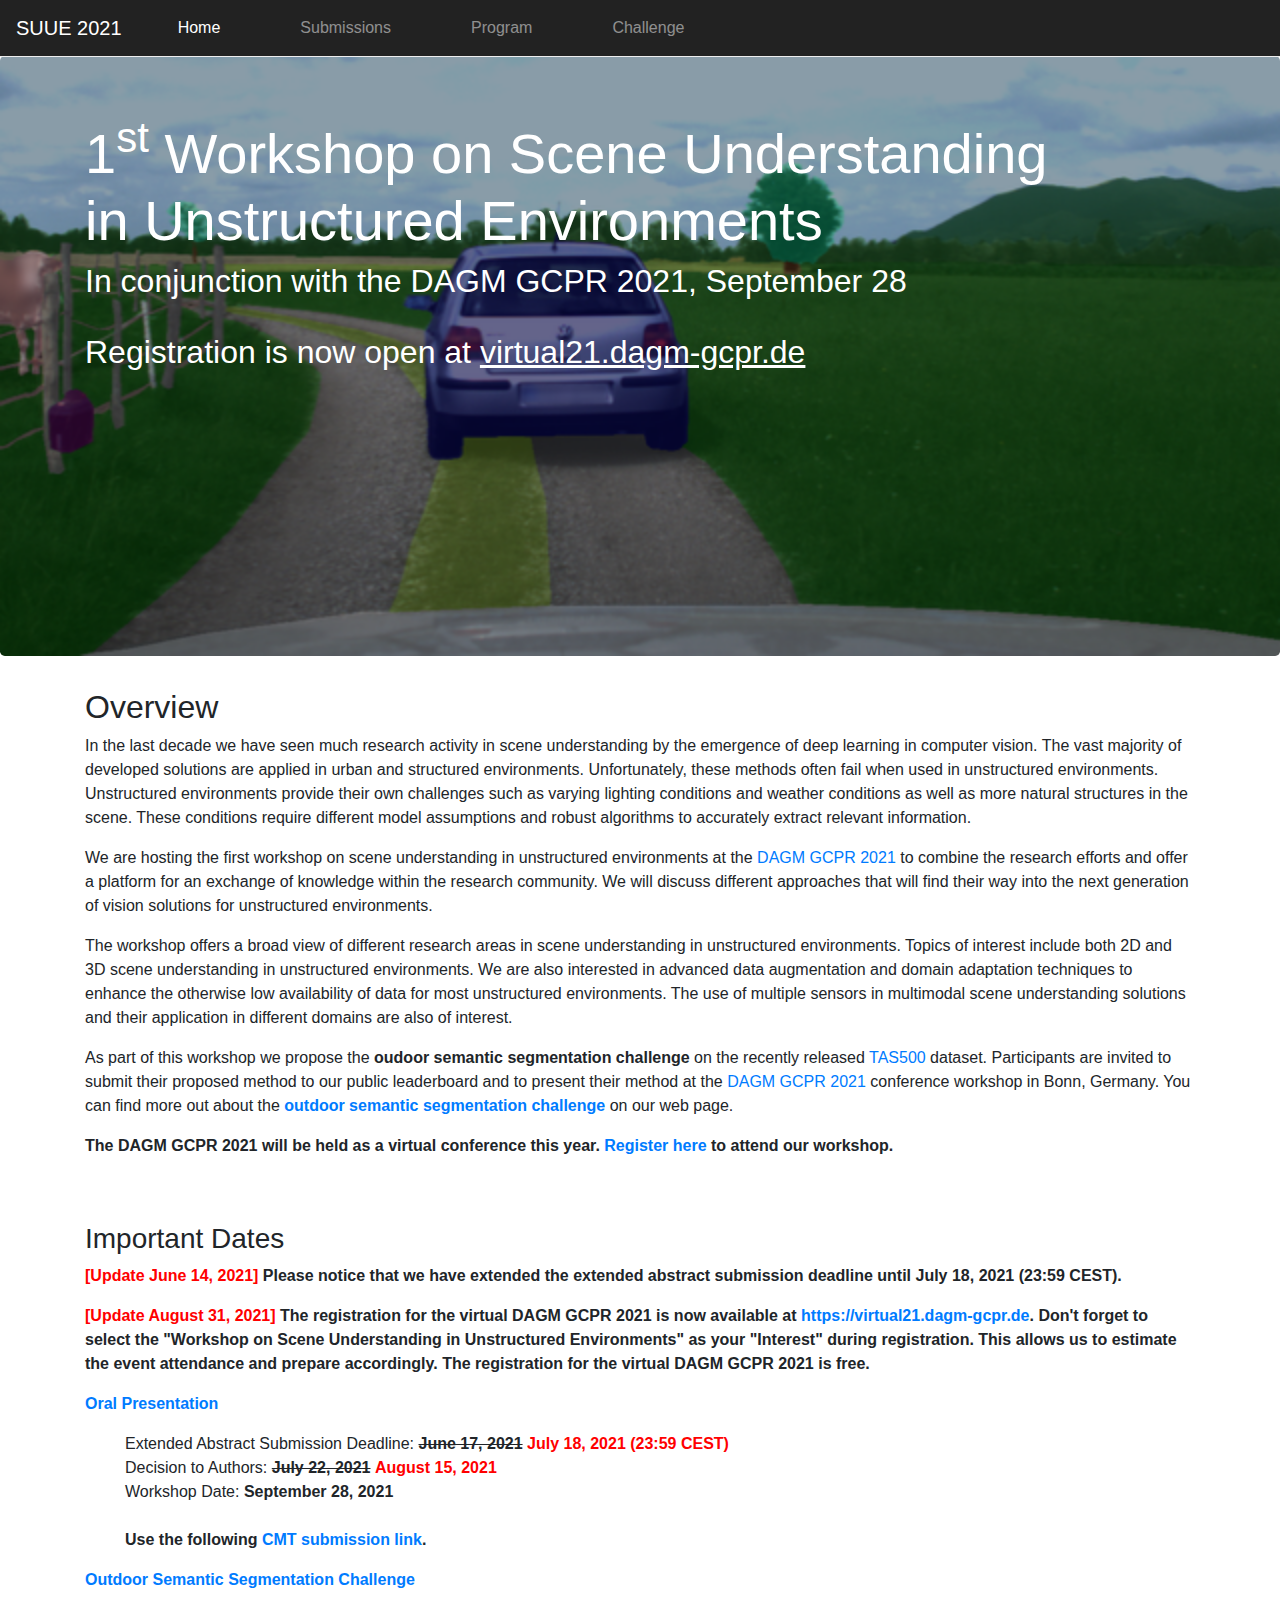
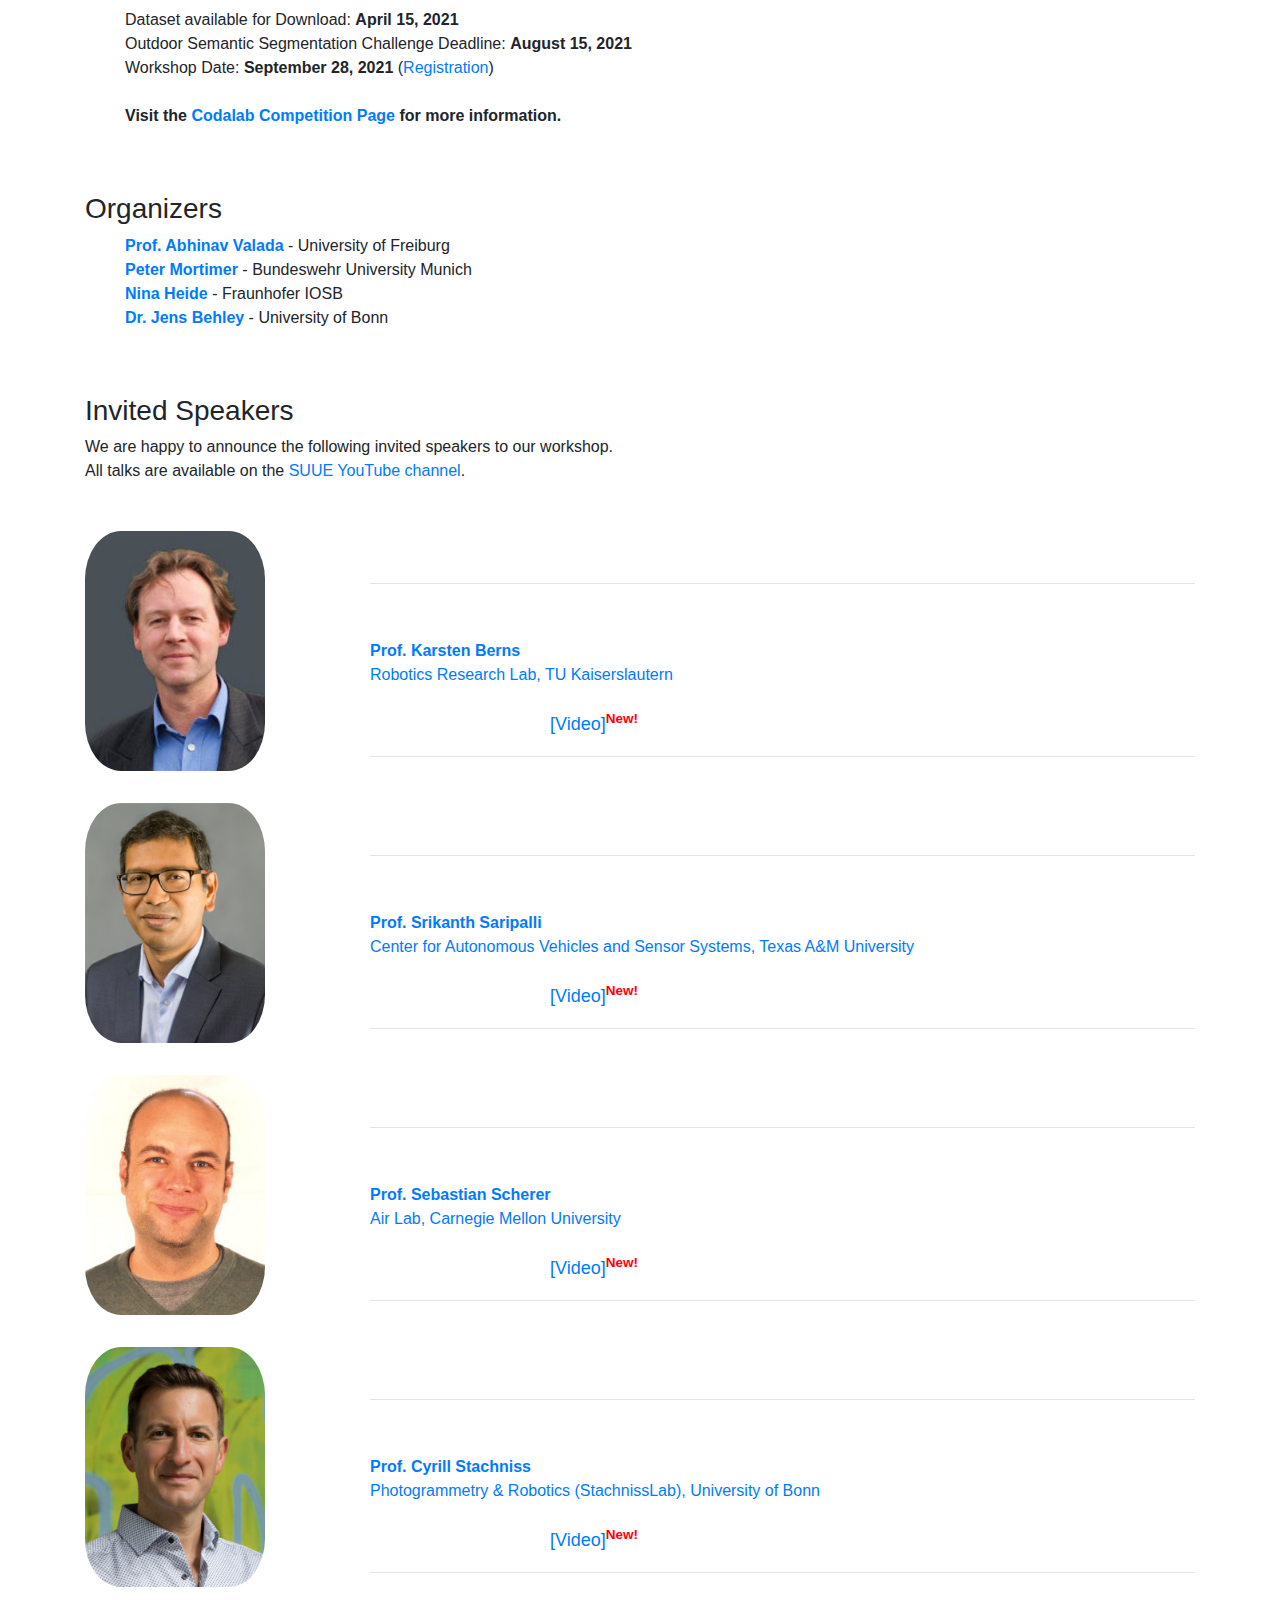
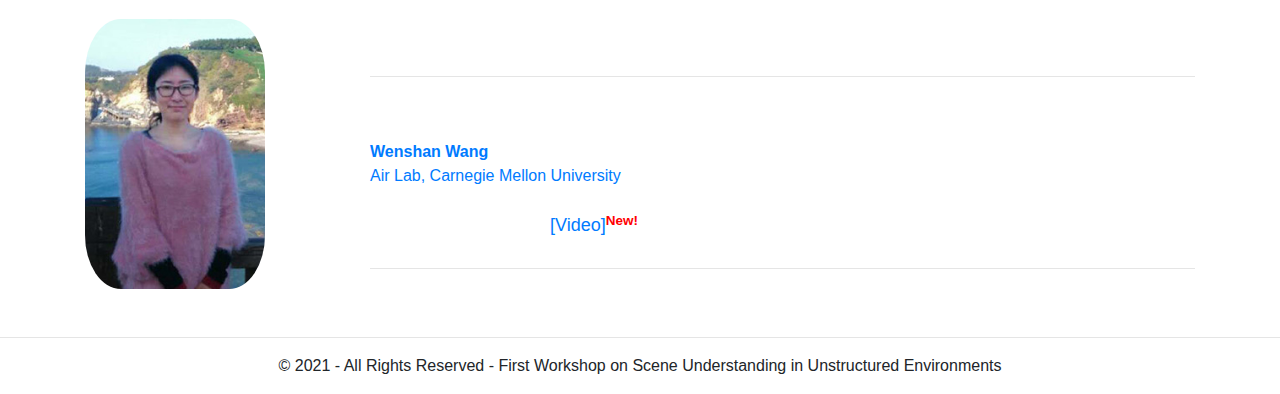
<file: index.html>
<!doctype html>
<html lang="en">
  <head>
    <meta charset="utf-8">
    <meta name="viewport" content="width=device-width, initial-scale=1, shrink-to-fit=no">
    <meta name="description" content="">
    <meta name="author" content="">
    <meta property="og:title" content="GCPR 2021 Workshop on Scene Understanding in Unstructured Environments">
    <meta property="og:description" content="We invite submissions of 3 page extended abstracts on research ideas and publications you would like to present as part of the workshop.">
    <meta property="og:image" content="https://unstructured-scene-understanding.com/assets/img/suue-twitter.png">
    <meta property="og:url" content="https://unstructured-scene-understanding.com/index.html">
    <meta name="twitter:title" content="GCPR 2021 Workshop on Scene Understanding in Unstructured Environments">
    <meta name="twitter:description" content="We invite submissions of 3 page extended abstracts on research ideas and publications you would like to present as part of the workshop.">
    <meta name="twitter:image" content="https://unstructured-scene-understanding.com/assets/img/suue-twitter.png">
    <meta name="twitter:card" content="summary_large_image">
    <link rel="icon" href="assets/img/favicons/favicon.ico">
    <link rel="apple-touch-icon" sizes="180x180" href="assets/img/favicons/apple-touch-icon.png">
  <link rel="icon" type="image/png" sizes="32x32" href="assets/img/favicons/favicon-32x32.png">
  <link rel="icon" type="image/png" sizes="16x16" href="assets/img/favicons/favicon-16x16.png">
  <link rel="manifest" href="assets/img/favicons/site.webmanifest">

    <title>Scene Understanding in Unstructured Environments</title>

    <!-- Bootstrap core CSS -->
    <link href="css/bootstrap.min.css" rel="stylesheet">

    <!-- Custom styles for this template -->
    <link href="css/jumbotron.css" rel="stylesheet">
  </head>

  <body>

    <nav class="navbar navbar-expand-md navbar-dark fixed-top bg-dark">
      <a class="navbar-brand" href="index.html">SUUE 2021</a>
      <button class="navbar-toggler" type="button" data-toggle="collapse" data-target="#navbarsExampleDefault" aria-controls="navbarsExampleDefault" aria-expanded="false" aria-label="Toggle navigation">
        <span class="navbar-toggler-icon"></span>
      </button>

      <div class="collapse navbar-collapse" id="navbarsExampleDefault">
        <ul class="navbar-nav mr-auto">
          <li class="nav-item active">
            <a class="nav-link" href="#">Home <span class="sr-only">(current)</span></a>
          </li>
          <li class="nav-item">
            <a class="nav-link" href="submission.html">Submissions</a>
          </li>
          <li class="nav-item">
            <a class="nav-link" href="program.html">Program</a>
          </li>
          <li class="nav-item">
            <a class="nav-link" href="challenge.html">Challenge</a>
          </li>
        </ul>
      </div>
    </nav>

    <main role="main">

      <!-- Main jumbotron for a primary marketing message or call to action -->
      <div class="jumbotron index">
        <div class="container">
          <h1 class="display-3"><b>1<sup>st</sup> Workshop on Scene Understanding<br/>in Unstructured Environments</b></h1>
          <h2>In conjunction with the DAGM GCPR 2021, September 28</h2><br/>
          <h2>Registration is now open at <a style="color: white; text-decoration: underline;" target=”_blank” href="https://virtual21.dagm-gcpr.de/">virtual21.dagm-gcpr.de</a></h2>
        </div>
      </div>

      <div class="container">
        <!-- Example row of columns -->
        <div class="row">
          <div class="col-md-12">
            <h2>Overview</h2>
            <p>In the last decade we have seen much research activity in scene understanding by the emergence of deep learning in computer vision. The vast majority of developed solutions are applied in urban and structured environments. Unfortunately, these methods often fail when used in unstructured environments. Unstructured environments provide their own challenges such as varying lighting conditions and weather conditions as well as more natural structures in the scene. These conditions require different model assumptions and robust algorithms to accurately extract relevant information.</p>
            <p>We are hosting the first workshop on scene understanding in unstructured environments at the <a href="https://dagm-gcpr.de/">DAGM GCPR 2021</a> to combine the research efforts and offer a platform for an exchange of knowledge within the research community. We will discuss different approaches that will find their way into the next generation of vision solutions for unstructured environments.</p>
            <p>The workshop offers a broad view of different research areas in scene understanding in unstructured environments. Topics of interest include both 2D and 3D scene understanding in unstructured environments. We are also interested in advanced data augmentation and domain adaptation techniques to enhance the otherwise low availability of data for most unstructured environments. The use of multiple sensors in multimodal scene understanding solutions and  their application in different domains are also of interest. </p>
            <p>As part of this workshop we propose the <b>oudoor semantic segmentation challenge</b> on the recently released <a href="https://www.mucar3.de/icpr2020-tas500/">TAS500</a> dataset. Participants are invited to submit their proposed method to our public leaderboard and to present their method at the <a href="https://dagm-gcpr.de/">DAGM GCPR 2021</a> conference workshop in Bonn, Germany. You can find more out about the <a href="challenge.html"><b>outdoor semantic segmentation challenge</b></a> on our web page.</p>
            <p><b>The DAGM GCPR 2021 will be held as a virtual conference this year. <a target=”_blank” href="https://virtual21.dagm-gcpr.de/">Register here</a> to attend our workshop.</b></p><br/><br/>
            <h3>Important Dates</h3>
            <p><b style="color: red;">[Update June 14, 2021]</b><b> Please notice that we have extended the extended abstract submission deadline until July 18, 2021 (23:59 CEST).</b></p>
            <p><b style="color: red;">[Update August 31, 2021]</b><b> The registration for the virtual DAGM GCPR 2021 is now available at <a target=”_blank” href="https://virtual21.dagm-gcpr.de/">https://virtual21.dagm-gcpr.de</a>. Don't forget to select the "Workshop on Scene Understanding in Unstructured Environments" as your "Interest" during registration. This allows us to estimate the event attendance and prepare accordingly. The registration for the virtual DAGM GCPR 2021 is free.</b></p>
            <p><a href="submission.html"><b>Oral Presentation</b></a></p>
            <ul>
              <il>Extended Abstract Submission Deadline: <b style="text-decoration: line-through;">June 17, 2021</b> <b style="color: red;">July 18, 2021 (23:59 CEST)</b><br/></il>
              <il>Decision to Authors: <b style="text-decoration: line-through;">July 22, 2021</b> <b style="color: red;">August 15, 2021</b><br/></il>
              <il>Workshop Date: <b>September 28, 2021</b><br/><br/></il>
              <il><b>Use the following <a href="https://cmt3.research.microsoft.com/SUUE2021/Submission/Index">CMT submission link</a>.</b></il>
            </ul>
            <p><a href="challenge.html"><b>Outdoor Semantic Segmentation Challenge</b></a></p>
            <ul>
              <il>Dataset available for Download: <b>April 15, 2021</b><br/></il>
              <il>Outdoor Semantic Segmentation Challenge Deadline: <b>August 15, 2021</b><br/></il>
              <il>Workshop Date: <b>September 28, 2021</b> (<a target=”_blank” href="https://virtual21.dagm-gcpr.de/">Registration</a>)<br/><br/></il>
              <il><b>Visit the <a href="https://competitions.codalab.org/competitions/31086">Codalab Competition Page</a> for more information.</b></il>
            </ul><br/><br/>
            <h3>Organizers</h3>
            <ul>
              <il><a href="https://rl.uni-freiburg.de/people/valada"><b>Prof. Abhinav Valada</b></a> - University of Freiburg<br/></il>
              <il><a href="https://www.unibw.de/tas-en/institute/team/peter-jan-mortimer"><b>Peter Mortimer</b></a> - Bundeswehr University Munich<br/></il>
              <il><a href="https://www.iiit.kit.edu/english/3827.php"><b>Nina Heide</b></a> - Fraunhofer IOSB<br/></il>
              <il><a href="https://www.ipb.uni-bonn.de/people/jens-behley/"><b>Dr. Jens Behley</b></a> - University of Bonn<br/></il>
            </ul><br/><br/>
          </div>
        </div>
        <div class="row">
          <div class="col-md-12">
            <h3 id="speakers">Invited Speakers</h3>
            We are happy to announce the following invited speakers to our workshop.<br/>
            All talks are available on the <a href="https://www.youtube.com/channel/UCpNc2EUodoQx4octADbvHIw">SUUE YouTube channel</a>.
            <br/><br/><br/>
          </div>
        </div>
        <div class="row speaker">
          <div class="col-md-3">
            <a href="https://agrosy.informatik.uni-kl.de/en/staff/head-of-the-laboratory/">  
              <img class="speaker-image" src="assets/img/speakers/Berns.jpg">
            </a>
            </div>
          <div class="col-md-9">
            <hr class="speaker-line-top">
            <p class="speaker-text">
              <a href="https://agrosy.informatik.uni-kl.de/en/staff/head-of-the-laboratory/">
              <b>Prof. Karsten Berns</b><br/> 
              Robotics Research Lab, TU Kaiserslautern</a><br/><br/>
              <span class="speaker-video"><a href="https://youtu.be/rPi_mDaYEas">[Video]</a><sup style="color: red; font-weight: bold;">New!</sup></span>
            </p>
            </a>
            <hr class="speaker-line-bottom">
          </div>
        </div>
        <div class="row speaker">
          <div class="col-md-3">
            <a href="https://engineering.tamu.edu/mechanical/profiles/saripalli.html">
              <img class="speaker-image" src="assets/img/speakers/Saripalli.jpg">
            </a>
          </div>
          <div class="col-md-9">
            <hr class="speaker-line-top">
            <p class="speaker-text">
              <a href="https://engineering.tamu.edu/mechanical/profiles/saripalli.html">
              <b>Prof. Srikanth Saripalli</b><br/> 
              Center for Autonomous Vehicles and Sensor Systems, Texas A&amp;M University</a><br/><br/>
              <span class="speaker-video"><a href="https://www.youtube.com/watch?v=IGQj4FJq0jE">[Video]</a><sup style="color: red; font-weight: bold;">New!</sup></span>
            </p>
            <hr class="speaker-line-bottom">
          </div>
        </div>
        <div class="row speaker">
          <div class="col-md-3">
            <a href="https://www.ri.cmu.edu/ri-faculty/sebastian-scherer/">
              <img class="speaker-image" src="assets/img/speakers/Scherer.jpg">
            </a>
          </div>
          <div class="col-md-9">
            <hr class="speaker-line-top">
            <p class="speaker-text">
              <a href="https://www.ri.cmu.edu/ri-faculty/sebastian-scherer/">
              <b>Prof. Sebastian Scherer</b><br/> 
              Air Lab, Carnegie Mellon University</a><br/><br/>
              <span class="speaker-video"><a href="https://youtu.be/kKDRSkeGXzw">[Video]</a><sup style="color: red; font-weight: bold;">New!</sup></span>
            </p>
            <hr class="speaker-line-bottom">
          </div>
        </div>
        <div class="row speaker">
          <div class="col-md-3">
            <a href="https://www.ipb.uni-bonn.de/people/cyrill-stachniss/">
              <img class="speaker-image" src="assets/img/speakers/Stachniss.jpg">
            </a>
          </div>
          <div class="col-md-9">
            <hr class="speaker-line-top">
            <p class="speaker-text">
              <a href="https://www.ipb.uni-bonn.de/people/cyrill-stachniss/">
              <b>Prof. Cyrill Stachniss</b><br/> 
              Photogrammetry & Robotics (StachnissLab), University of Bonn</a><br/><br/>
              <span class="speaker-video"><a href="https://youtu.be/oueFYi06TLE">[Video]</a><sup style="color: red; font-weight: bold;">New!</sup></span>
            </p>
            <hr class="speaker-line-bottom">
          </div>
        </div>
        <div class="row speaker">
          <div class="col-md-3">
            <a href="https://www.ri.cmu.edu/ri-people/wenshan-wang/">
              <img class="speaker-image" src="assets/img/speakers/Wang.jpg">
            </a>
          </div>
          <div class="col-md-9">
            <hr class="speaker-line-top">
            <p class="speaker-text">
              <a href="https://www.ri.cmu.edu/ri-people/wenshan-wang/">
              <b>Wenshan Wang</b><br/> 
              Air Lab, Carnegie Mellon University</a><br/><br/>
              <span class="speaker-video"><a href="https://youtu.be/kKDRSkeGXzw">[Video]</a><sup style="color: red; font-weight: bold;">New!</sup></span>
            </p>
            <hr class="speaker-line-bottom">
          </div>
        </div>
        
        </div>
        <hr>

      </div> <!-- /container -->

    </main>

    <footer class="container d-flex justify-content-center">
      <p>&copy; 2021 - All Rights Reserved - First Workshop on Scene Understanding in Unstructured Environments</p>
    </footer>

    <!-- Bootstrap core JavaScript
    ================================================== -->
    <!-- Placed at the end of the document so the pages load faster -->
    <script src="https://code.jquery.com/jquery-3.2.1.slim.min.js" integrity="sha384-KJ3o2DKtIkvYIK3UENzmM7KCkRr/rE9/Qpg6aAZGJwFDMVNA/GpGFF93hXpG5KkN" crossorigin="anonymous"></script>
    <script>window.jQuery || document.write('<script src="assets/js/vendor/jquery-slim.min.js"><\/script>')</script>
    <script src="assets/js/vendor/popper.min.js"></script>
    <script src="js/bootstrap.min.js"></script>
  </body>
</html>
</file>
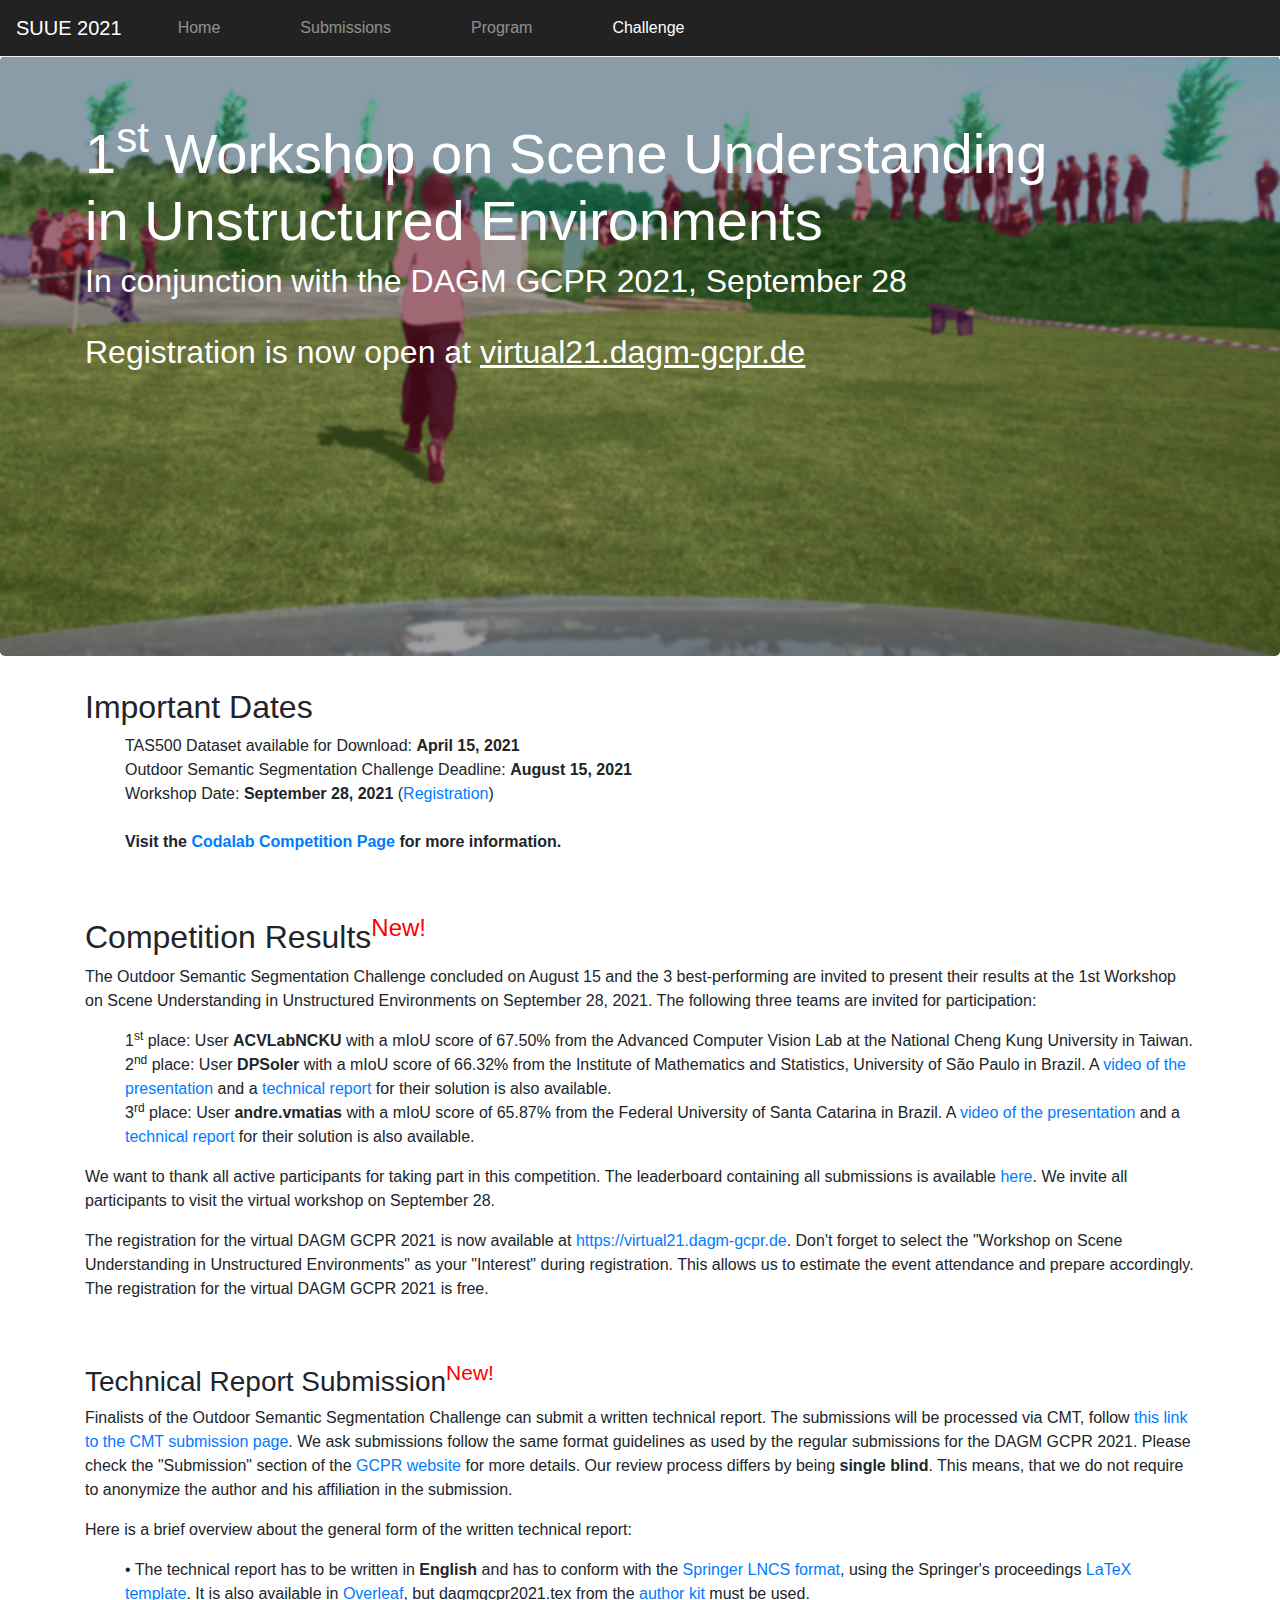
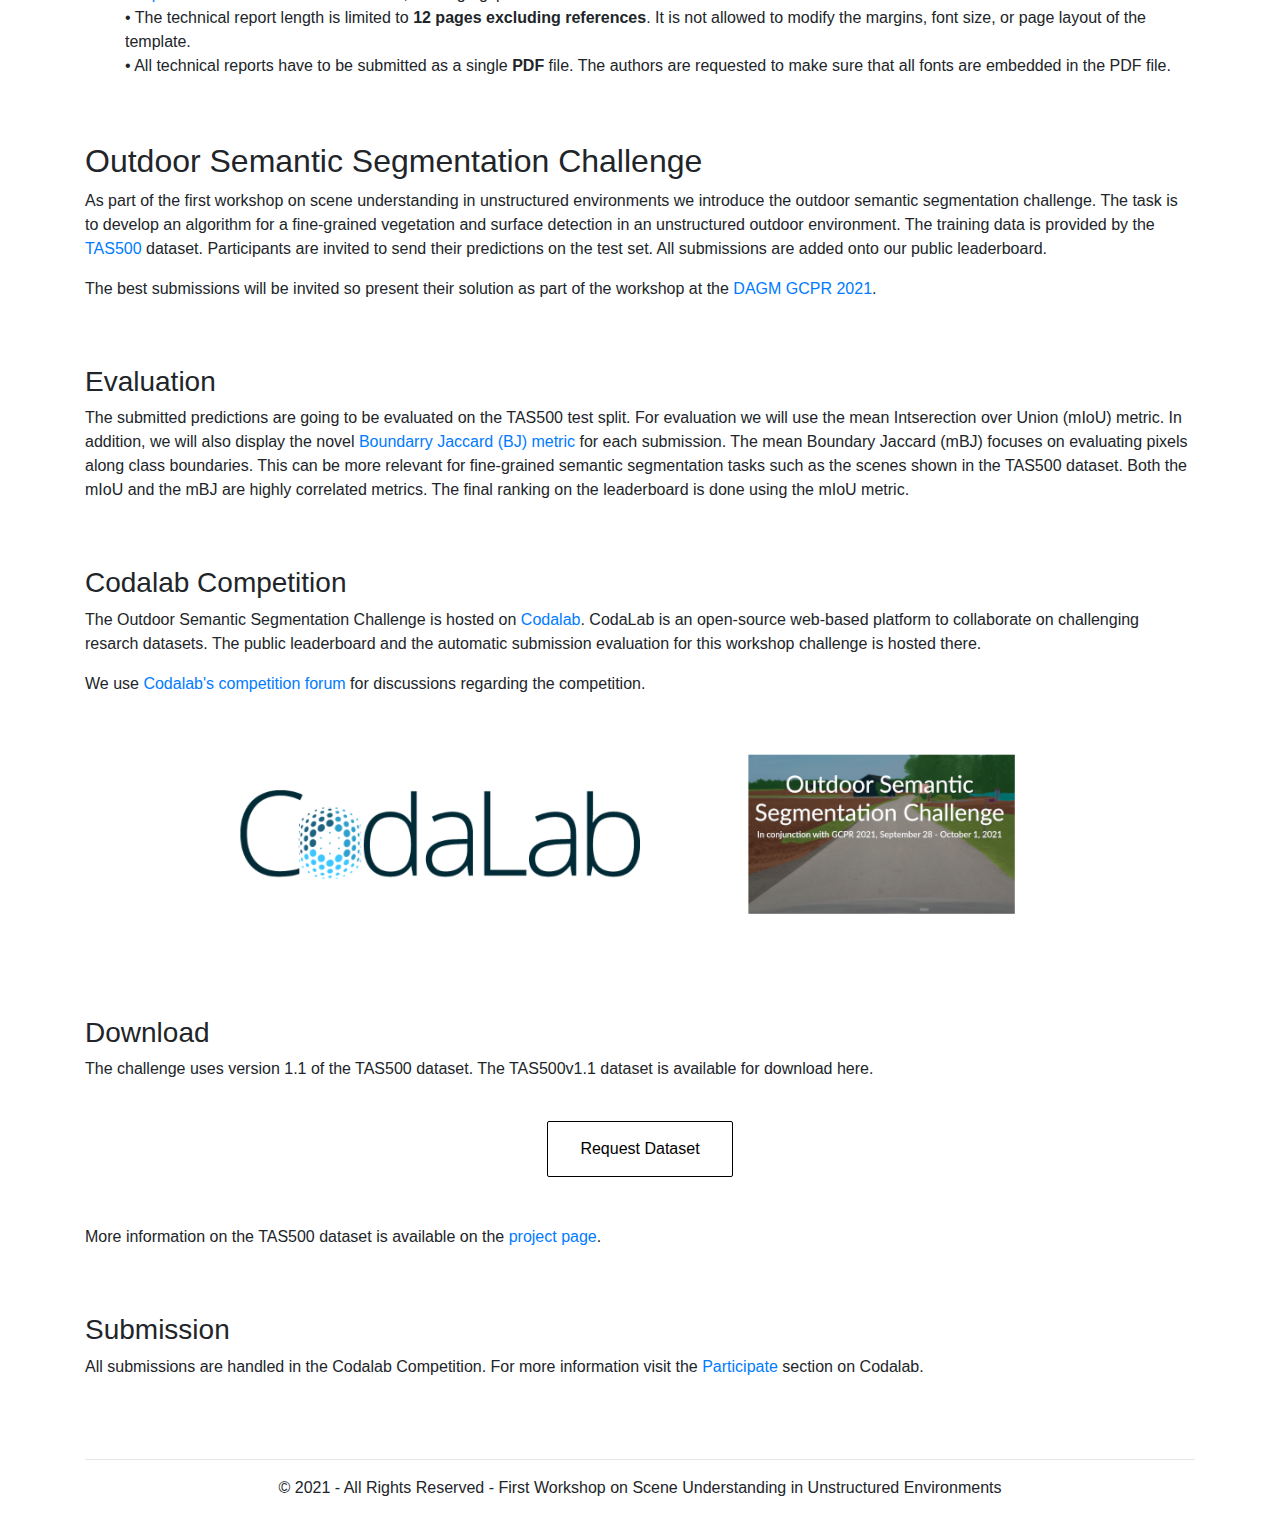
<file: challenge.html>
<!doctype html>
<html lang="en">
  <head>
    <meta charset="utf-8">
    <meta name="viewport" content="width=device-width, initial-scale=1, shrink-to-fit=no">
    <meta name="description" content="">
    <meta name="author" content="">
    <meta property="og:title" content="GCPR 2021 Workshop on Scene Understanding in Unstructured Environments">
    <meta property="og:description" content="We invite submissions of 3 page extended abstracts on research ideas and publications you would like to present as part of the workshop.">
    <meta property="og:image" content="https://unstructured-scene-understanding.com/assets/img/suue-twitter.png">
    <meta property="og:url" content="https://unstructured-scene-understanding.com/challenge.html">
    <meta name="twitter:title" content="GCPR 2021 Workshop on Scene Understanding in Unstructured Environments">
    <meta name="twitter:description" content="We invite submissions of 3 page extended abstracts on research ideas and publications you would like to present as part of the workshop.">
    <meta name="twitter:image" content="https://unstructured-scene-understanding.com/assets/img/suue-twitter.png">
    <meta name="twitter:card" content="summary_large_image">
    <link rel="icon" href="assets/img/favicons/favicon.ico">
    <link rel="apple-touch-icon" sizes="180x180" href="assets/img/favicons/apple-touch-icon.png">
  <link rel="icon" type="image/png" sizes="32x32" href="assets/img/favicons/favicon-32x32.png">
  <link rel="icon" type="image/png" sizes="16x16" href="assets/img/favicons/favicon-16x16.png">
  <link rel="manifest" href="assets/img/favicons/site.webmanifest">

    <title>Scene Understanding in Unstructured Environments</title>

    <!-- Bootstrap core CSS -->
    <link href="css/bootstrap.min.css" rel="stylesheet">

    <!-- Custom styles for this template -->
    <link href="css/jumbotron.css" rel="stylesheet">
  </head>

  <body>

    <nav class="navbar navbar-expand-md navbar-dark fixed-top bg-dark">
      <a class="navbar-brand" href="index.html">SUUE 2021</a>
      <button class="navbar-toggler" type="button" data-toggle="collapse" data-target="#navbarsExampleDefault" aria-controls="navbarsExampleDefault" aria-expanded="false" aria-label="Toggle navigation">
        <span class="navbar-toggler-icon"></span>
      </button>

      <div class="collapse navbar-collapse" id="navbarsExampleDefault">
        <ul class="navbar-nav mr-auto">
          <li class="nav-item">
            <a class="nav-link" href="index.html">Home</a>
          </li>
          <li class="nav-item">
            <a class="nav-link" href="submission.html">Submissions</a>
          </li>
          <li class="nav-item">
            <a class="nav-link" href="program.html">Program</a>
          </li>
          <li class="nav-item active">
            <a class="nav-link" href="#">Challenge <span class="sr-only">(current)</span></a>
          </li>
        </ul>
      </div>
    </nav>

    <main role="main">

      <!-- Main jumbotron for a primary marketing message or call to action -->
      <div class="jumbotron challenge">
        <div class="container">
          <h1 class="display-3"><b>1<sup>st</sup> Workshop on Scene Understanding<br/>in Unstructured Environments</b></h1>
          <h2>In conjunction with the DAGM GCPR 2021, September 28</h2><br/>
          <h2>Registration is now open at <a style="color: white; text-decoration: underline;" target=”_blank” href="https://virtual21.dagm-gcpr.de/">virtual21.dagm-gcpr.de</a></h2>
        </div>
      </div>

      <div class="container">
        <!-- Example row of columns -->
        <div class="row">
          <div class="col-md-12">
            <h2>Important Dates</h2>
            <ul>
              <il>TAS500 Dataset available for Download: <b>April 15, 2021</b><br/></il>
              <il>Outdoor Semantic Segmentation Challenge Deadline: <b>August 15, 2021</b><br/></il>
              <il>Workshop Date: <b>September 28, 2021</b> (<a target=”_blank” href="https://virtual21.dagm-gcpr.de/">Registration</a>)<br/><br/></il>
              <il><b>Visit the <a href="https://competitions.codalab.org/competitions/31086">Codalab Competition Page</a> for more information.</b></il>
            </ul><br/><br/>
            <h2>Competition Results<sup style="color:red;">New!</sup></h2>
            <p>The Outdoor Semantic Segmentation Challenge concluded on August 15 and the 3 best-performing are invited to present their results at the 1st Workshop on Scene Understanding in Unstructured Environments on September 28, 2021. The following three teams are invited for participation:</p>
            <ul>
              <il>1<sup>st</sup> place: User <b>ACVLabNCKU</b> with a mIoU score of 67.50% from the Advanced Computer Vision Lab at the National Cheng Kung University in Taiwan.<br/></il>
              <il>2<sup>nd</sup> place: User <b>DPSoler</b> with a mIoU score of 66.32% from the Institute of Mathematics and Statistics, University of São Paulo in Brazil. A <a href="https://youtu.be/20X7agz-6rs">video of the presentation</a> and a <a href="assets/pdf/Outdoor_SemSeg_TechReport.pdf">technical report</a> for their solution is also available.<br/></il>
              <il>3<sup>rd</sup> place: User <b>andre.vmatias</b> with a mIoU score of 65.87% from the Federal University of Santa Catarina in Brazil. A <a href="https://youtu.be/flckYnUJbLk">video of the presentation</a> and a <a href="assets/pdf/DeepUFSC_DAGM_Paper.pdf">technical report</a> for their solution is also available.<br/></il>
            </ul>
            <p>We want to thank all active participants for taking part in this competition. The leaderboard containing all submissions is available <a href="https://competitions.codalab.org/competitions/31086#results" target="_blank">here</a>. We invite all participants to visit the virtual workshop on September 28.</p>
            <p>The registration for the virtual DAGM GCPR 2021 is now available at <a target=”_blank” href="https://virtual21.dagm-gcpr.de/">https://virtual21.dagm-gcpr.de</a>. Don't forget to select the "Workshop on Scene Understanding in Unstructured Environments" as your "Interest" during registration. This allows us to estimate the event attendance and prepare accordingly. The registration for the virtual DAGM GCPR 2021 is free.</p><br/><br/>
            <h3>Technical Report Submission<sup style="color:red;">New!</sup></h3>
            <p>Finalists of the Outdoor Semantic Segmentation Challenge can submit a written technical report. The submissions will be processed via CMT, follow <a href="https://cmt3.research.microsoft.com/OSSC2021" target="_blank">this link to the CMT submission page</a>. We ask submissions follow the same format guidelines as used by the regular submissions for the DAGM GCPR 2021. Please check the "Submission" section of the <a href="https://dagm-gcpr.de/">GCPR website</a> for more details. Our review process differs by being <b>single blind</b>. This means, that we do not require to anonymize the author and his affiliation in the submission.</p>
            <p>Here is a brief overview about the general form of the written technical report:</p>
            <ul>
              <il>&bull; The technical report has to be written in <b>English</b> and has to conform with the <a href="https://www.springer.com/de/it-informatik/lncs/conference-proceedings-guidelines" target="_blank">Springer LNCS format</a>, using the Springer's proceedings <a href="https://dagm-gcpr.de/data/FastReview_DAGMGCPR2021.zip">LaTeX template</a>. It is also available in <a href="https://www.overleaf.com/latex/templates/springer-lecture-notes-in-computer-science/kzwwpvhwnvfj#.WsdHOy5uZpg">Overleaf</a>, but dagmgcpr2021.tex from the <a href="https://dagm-gcpr.de/data/XXX.zip">author kit</a> must be used.<br/></il>
              <il>&bull; The technical report length is limited to <b>12 pages excluding references</b>. It is not allowed to modify the margins, font size, or page layout of the template.<br/></il>
              <il>&bull; All technical reports have to be submitted as a single <b>PDF</b> file. The authors are requested to make sure that all fonts are embedded in the PDF file.<br/></il>
            </ul>
            <br/><br/>
            <h2>Outdoor Semantic Segmentation Challenge</h2>
            <p>As part of the first workshop on scene understanding in unstructured environments we introduce the outdoor semantic segmentation challenge. The task is to develop an algorithm for a fine-grained vegetation and surface detection in an unstructured outdoor environment. The training data is provided by the <a href="https://www.mucar3.de/icpr2020-tas500/">TAS500</a> dataset. Participants are invited to send their predictions on the test set. All submissions are added onto our public leaderboard.</p>
            <p>The best submissions will be invited so present their solution as part of the workshop at the <a href="https://dagm-gcpr.de/">DAGM GCPR 2021</a>.</p><br/><br/>
            <h3>Evaluation</h3>
            <p>The submitted predictions are going to be evaluated on the TAS500 test split. For evaluation we will use the mean Intserection over Union (mIoU) metric. In addition, we will also display the novel <a href="http://www.irisa.fr/lagadic/pdf/2017_ppniv_fernandezmoral.pdf">Boundarry Jaccard (BJ) metric</a> for each submission. The mean Boundary Jaccard (mBJ) focuses on evaluating pixels along class boundaries. This can be more relevant for fine-grained semantic segmentation tasks such as the scenes shown in the TAS500 dataset. Both the mIoU and the mBJ are highly correlated metrics. The final ranking on the leaderboard is done using the mIoU metric.</p><br/><br/>
            <h3>Codalab Competition</h3>
            <p>The Outdoor Semantic Segmentation Challenge is hosted on <a href="https://competitions.codalab.org/competitions/31086">Codalab</a>. CodaLab is an open-source web-based platform to collaborate on challenging resarch datasets. The public leaderboard and the automatic submission evaluation for this workshop challenge is hosted there.</p>
            <p>We use <a href="https://competitions.codalab.org/forums/27782/">Codalab's competition forum</a> for discussions regarding the competition.</p>
            <a href="https://competitions.codalab.org/competitions/31086"><img style="width: 80%; margin: auto; display: block;" src="assets/img/codalab/competition_logo.png"></a>
            <br/><br/>
            <h3>Download</h3>
            <p>The challenge uses version 1.1 of the TAS500 dataset. The TAS500v1.1 dataset is available for download here.</p>
            <br/>
            <center><button class="button" type="button" onclick="location.href='https://docs.google.com/uc?export=download&id=1dCxJNWGbQT-tbuDTD6nQvmWPwGS9MPwT'">Request Dataset</button></center>
            <br/>
            <br/>
            <p>More information on the TAS500 dataset is available on the <a href="https://www.mucar3.de/icpr2020-tas500/" >project page</a>.</p><br/><br/>
            <h3>Submission</h3>
            <p>All submissions are handled in the Codalab Competition. For more information visit the <a href="https://competitions.codalab.org/competitions/31086#participate-get_data">Participate</a> section on Codalab.</p><br/><br/>
        </div>
        </div>

        <hr>

      </div> <!-- /container -->

    </main>

    <footer class="container d-flex justify-content-center">
      <p>&copy; 2021 - All Rights Reserved - First Workshop on Scene Understanding in Unstructured Environments</p>
    </footer>

    <!-- Bootstrap core JavaScript
    ================================================== -->
    <!-- Placed at the end of the document so the pages load faster -->
    <script src="https://code.jquery.com/jquery-3.2.1.slim.min.js" integrity="sha384-KJ3o2DKtIkvYIK3UENzmM7KCkRr/rE9/Qpg6aAZGJwFDMVNA/GpGFF93hXpG5KkN" crossorigin="anonymous"></script>
    <script>window.jQuery || document.write('<script src="assets/js/vendor/jquery-slim.min.js"><\/script>')</script>
    <script src="assets/js/vendor/popper.min.js"></script>
    <script src="js/bootstrap.min.js"></script>
  </body>
</html>
</file>
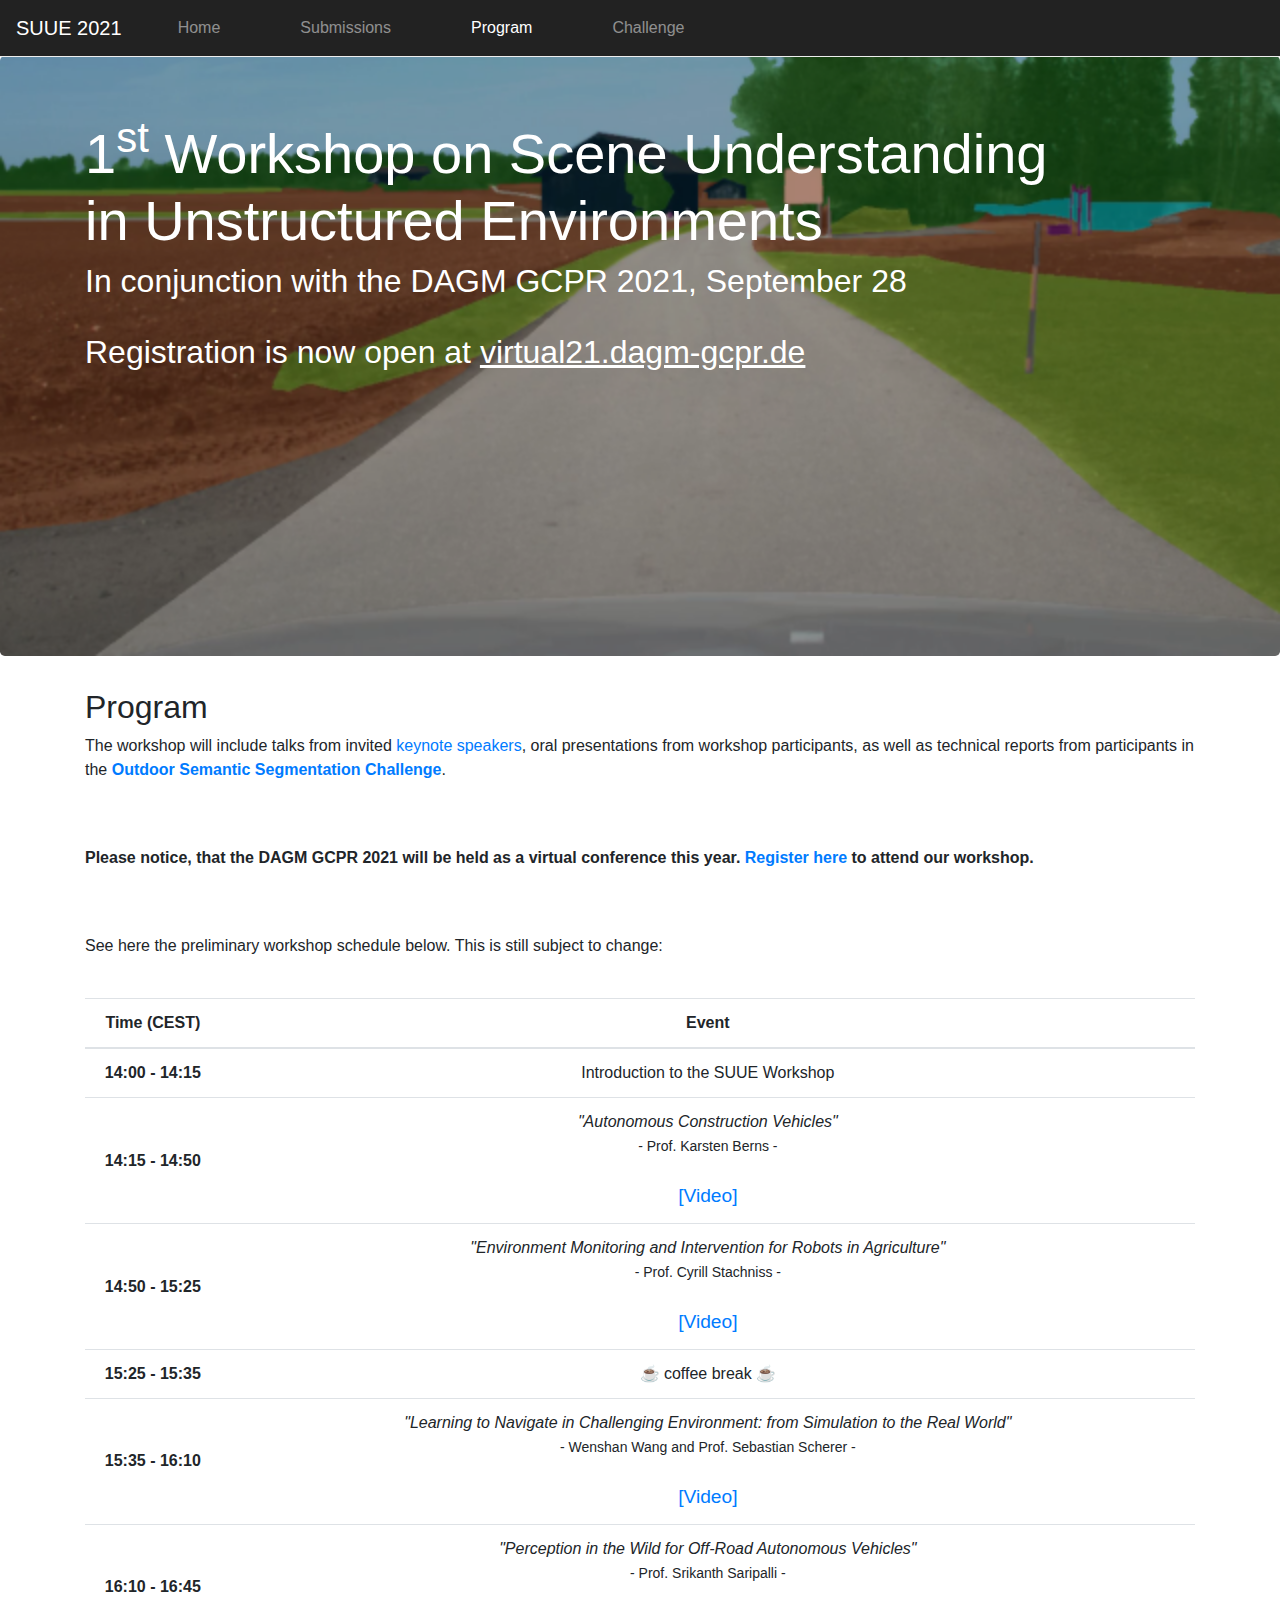
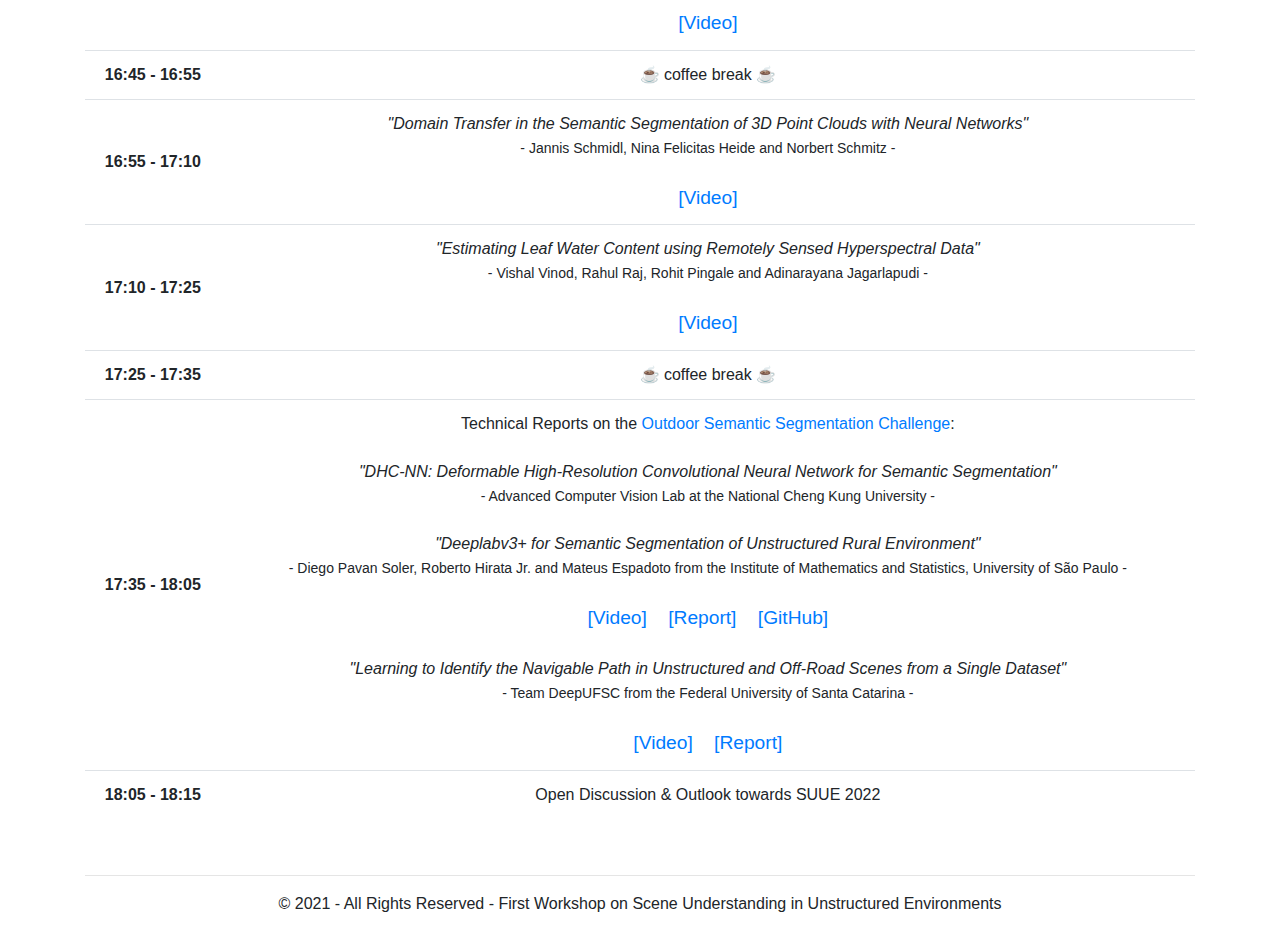
<file: program.html>
<!doctype html>
<html lang="en">
  <head>
    <meta charset="utf-8">
    <meta name="viewport" content="width=device-width, initial-scale=1, shrink-to-fit=no">
    <meta name="description" content="">
    <meta name="author" content="">
    <meta property="og:title" content="GCPR 2021 Workshop on Scene Understanding in Unstructured Environments">
    <meta property="og:description" content="We invite submissions of 3 page extended abstracts on research ideas and publications you would like to present as part of the workshop.">
    <meta property="og:image" content="https://unstructured-scene-understanding.com/assets/img/suue-twitter.png">
    <meta property="og:url" content="https://unstructured-scene-understanding.com/program.html">
    <meta name="twitter:title" content="GCPR 2021 Workshop on Scene Understanding in Unstructured Environments">
    <meta name="twitter:description" content="We invite submissions of 3 page extended abstracts on research ideas and publications you would like to present as part of the workshop.">
    <meta name="twitter:image" content="https://unstructured-scene-understanding.com/assets/img/suue-twitter.png">
    <meta name="twitter:card" content="summary_large_image">
    <link rel="icon" href="assets/img/favicons/favicon.ico">
    <link rel="apple-touch-icon" sizes="180x180" href="assets/img/favicons/apple-touch-icon.png">
  <link rel="icon" type="image/png" sizes="32x32" href="assets/img/favicons/favicon-32x32.png">
  <link rel="icon" type="image/png" sizes="16x16" href="assets/img/favicons/favicon-16x16.png">
  <link rel="manifest" href="assets/img/favicons/site.webmanifest">

    <title>Scene Understanding in Unstructured Environments</title>

    <!-- Bootstrap core CSS -->
    <link href="css/bootstrap.min.css" rel="stylesheet">

    <!-- Custom styles for this template -->
    <link href="css/jumbotron.css" rel="stylesheet">
  </head>

  <body>

    <nav class="navbar navbar-expand-md navbar-dark fixed-top bg-dark">
      <a class="navbar-brand" href="index.html">SUUE 2021</a>
      <button class="navbar-toggler" type="button" data-toggle="collapse" data-target="#navbarsExampleDefault" aria-controls="navbarsExampleDefault" aria-expanded="false" aria-label="Toggle navigation">
        <span class="navbar-toggler-icon"></span>
      </button>

      <div class="collapse navbar-collapse" id="navbarsExampleDefault">
        <ul class="navbar-nav mr-auto">
          <li class="nav-item">
            <a class="nav-link" href="index.html">Home</a>
          </li>
          <li class="nav-item">
            <a class="nav-link" href="submission.html">Submissions</a>
          </li>
          <li class="nav-item active">
            <a class="nav-link" href="#">Program <span class="sr-only">(current)</span></a>
          </li>
          <li class="nav-item">
            <a class="nav-link" href="challenge.html">Challenge</a>
          </li>
        </ul>
      </div>
    </nav>

    <main role="main">

      <!-- Main jumbotron for a primary marketing message or call to action -->
      <div class="jumbotron program">
        <div class="container">
          <h1 class="display-3"><b>1<sup>st</sup> Workshop on Scene Understanding<br/>in Unstructured Environments</b></h1>
          <h2>In conjunction with the DAGM GCPR 2021, September 28</h2><br/>
          <h2>Registration is now open at <a style="color: white; text-decoration: underline;" target=”_blank” href="https://virtual21.dagm-gcpr.de/">virtual21.dagm-gcpr.de</a></h2>
        </div>
      </div>

      <div class="container">
        <!-- Example row of columns -->
        <div class="row">
          <div class="col-md-12">
            <h2>Program</h2>
            <p>The workshop will include talks from invited <a href="index.html#speakers">keynote speakers</a>, oral presentations from workshop participants, as well as technical reports from participants in the <a href="challenge.html"><b>Outdoor Semantic Segmentation Challenge</b></a>.</p><br/><br/>
            <p><b>Please notice, that the DAGM GCPR 2021 will be held as a virtual conference this year. <a target=”_blank” href="https://virtual21.dagm-gcpr.de/">Register here</a> to attend our workshop.</b></p><br/><br/>
          </div>
        </div>

        <div class="row">
          <div class="col-md-12">
          <p>See here the preliminary workshop schedule below. This is still subject to change:</p><br/>
          <table class="table schedule">
            <thead>
              <tr>
                <th scope="col">Time (CEST)</th>
                <th scope="col">Event</th>
              </tr>
            </thead>
            <tbody>
              <tr>
                <th scope="row">14:00 - 14:15</th>
                <td>Introduction to the SUUE Workshop</td>
              </tr>
              <tr>
                <th scope="row">14:15 - 14:50</th>
                <td><i>"Autonomous Construction Vehicles"</i>
                  <br/><span class="authors">- Prof. Karsten Berns -</span>
                  <br/><br/><span class="resources"><a href="https://youtu.be/rPi_mDaYEas">[Video]</a></span>
                </td>
              </tr>
              <tr>
                <th scope="row">14:50 - 15:25</th>
                <td><i>"Environment Monitoring and Intervention for Robots in Agriculture"</i>
                  <br/><span class="authors">- Prof. Cyrill Stachniss -</span>
                  <br/><br/><span class="resources"><a href="https://youtu.be/oueFYi06TLE">[Video]</a></span>
                </td>
              </tr>
              <tr>
                <th scope="row">15:25 - 15:35</th>
                <td>☕ coffee break ☕</td>
              </tr>
              <tr>
                <th scope="row">15:35 - 16:10</th>
                <td><i>"Learning to Navigate in Challenging Environment: from Simulation to the Real World"</i>
                  <br/><span class="authors">- Wenshan Wang and Prof. Sebastian Scherer -</span>
                  <br/><br/><span class="resources"><a href="https://youtu.be/kKDRSkeGXzw">[Video]</a></span>
                </td>
              </tr>
              <tr>
                <th scope="row">16:10 - 16:45</th>
                <td><i>"Perception in the Wild for Off-Road Autonomous Vehicles"</i>
                  <br/><span class="authors">- Prof. Srikanth Saripalli -</span>
                  <br/><br/><span class="resources"><a href="https://youtu.be/IGQj4FJq0jE">[Video]</a></span>
                </td>
              </tr>
              <tr>
                <th scope="row">16:45 - 16:55</th>
                <td>☕ coffee break ☕</td>
              </tr>
              <tr>
                <th scope="row">16:55 - 17:10</th>
                <td><i>"Domain Transfer in the Semantic Segmentation of 3D Point Clouds with Neural Networks"</i>
                  <br/><span class="authors">- Jannis Schmidl, Nina Felicitas Heide and Norbert Schmitz -</span>
                  <br/><br/><span class="resources"><a href="https://youtu.be/7aypd1QIqgw">[Video]</a></span>
                </td>
              </tr>
              <tr>
                <th scope="row">17:10 - 17:25</th>
                <td><i>"Estimating Leaf Water Content using Remotely Sensed Hyperspectral Data"</i>
                  <br/><span class="authors">- Vishal Vinod, Rahul Raj, Rohit Pingale and Adinarayana Jagarlapudi -</span>
                  <br/><br/><span class="resources"><a href="https://youtu.be/zh8EvywZe0U">[Video]</a></span>
                </td>
              </tr>
              <tr>
                <th scope="row">17:25 - 17:35</th>
                <td>☕ coffee break ☕</td>
              </tr>
              <tr>
                <th scope="row">17:35 - 18:05</th>
                <td>Technical Reports on the <a href="challenge.html">Outdoor Semantic Segmentation Challenge</a>:<br/><br/>
                <i>"DHC-NN: Deformable High-Resolution Convolutional Neural Network for Semantic Segmentation"</i>
                <br/><span class="authors">- Advanced Computer Vision Lab at the National Cheng Kung University -</span>
                <br/><br/>
                <i>"Deeplabv3+ for Semantic Segmentation of Unstructured Rural Environment"</i>
                <br/><span class="authors">- Diego Pavan Soler, Roberto Hirata Jr. and Mateus Espadoto from the Institute of Mathematics and Statistics, University of São Paulo -</span>
                <br/><br/><span class="resources"><a href="https://youtu.be/20X7agz-6rs">[Video]</a>&nbsp;&nbsp;&nbsp;&nbsp;<a href="assets/pdf/Outdoor_SemSeg_TechReport.pdf">[Report]</a>&nbsp;&nbsp;&nbsp;&nbsp;<a href="https://github.com/DiegoSoler/custom_keras_segmentation">[GitHub]</a></span>
                <br/><br/>
                <i>"Learning to Identify the Navigable Path in Unstructured and Off-Road Scenes from a Single Dataset"</i><br/><span class="authors">- Team DeepUFSC from the Federal University of Santa Catarina -</span>
                <br/><br/><span class="resources"><a href="https://youtu.be/flckYnUJbLk">[Video]</a>&nbsp;&nbsp;&nbsp;&nbsp;<a href="assets/pdf/DeepUFSC_DAGM_Paper.pdf">[Report]</a></span>
                <br/>
              </td>
              </tr>
              <tr>
                <th scope="row">18:05 - 18:15</th>
                <td>Open Discussion & Outlook towards SUUE 2022</td>
              </tr>
            </tbody>
          </table>
          <br/>
        </div>
        </div>

        <hr>

      </div> <!-- /container -->

    </main>

    <footer class="container d-flex justify-content-center">
      <p>&copy; 2021 - All Rights Reserved - First Workshop on Scene Understanding in Unstructured Environments</p>
    </footer>

    <!-- Bootstrap core JavaScript
    ================================================== -->
    <!-- Placed at the end of the document so the pages load faster -->
    <script src="https://code.jquery.com/jquery-3.2.1.slim.min.js" integrity="sha384-KJ3o2DKtIkvYIK3UENzmM7KCkRr/rE9/Qpg6aAZGJwFDMVNA/GpGFF93hXpG5KkN" crossorigin="anonymous"></script>
    <script>window.jQuery || document.write('<script src="assets/js/vendor/jquery-slim.min.js"><\/script>')</script>
    <script src="assets/js/vendor/popper.min.js"></script>
    <script src="js/bootstrap.min.js"></script>
  </body>
</html>
</file>
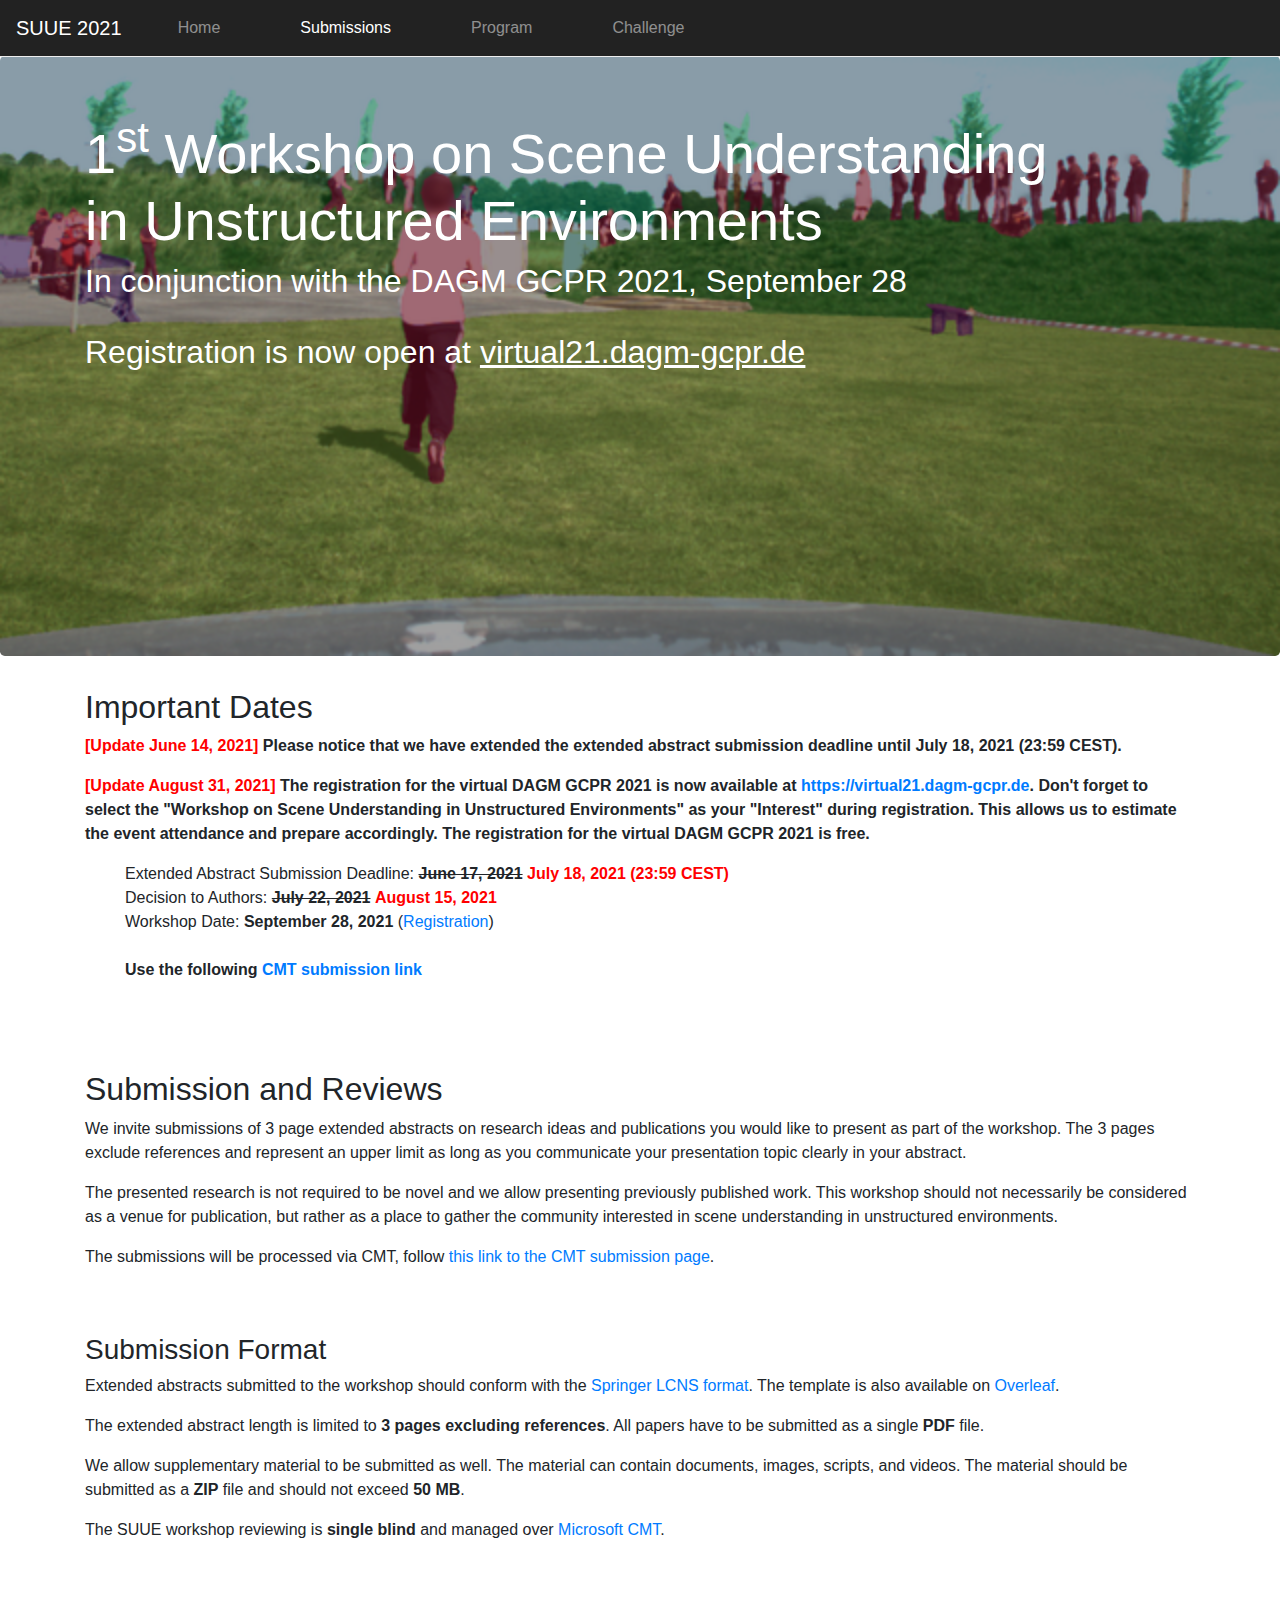
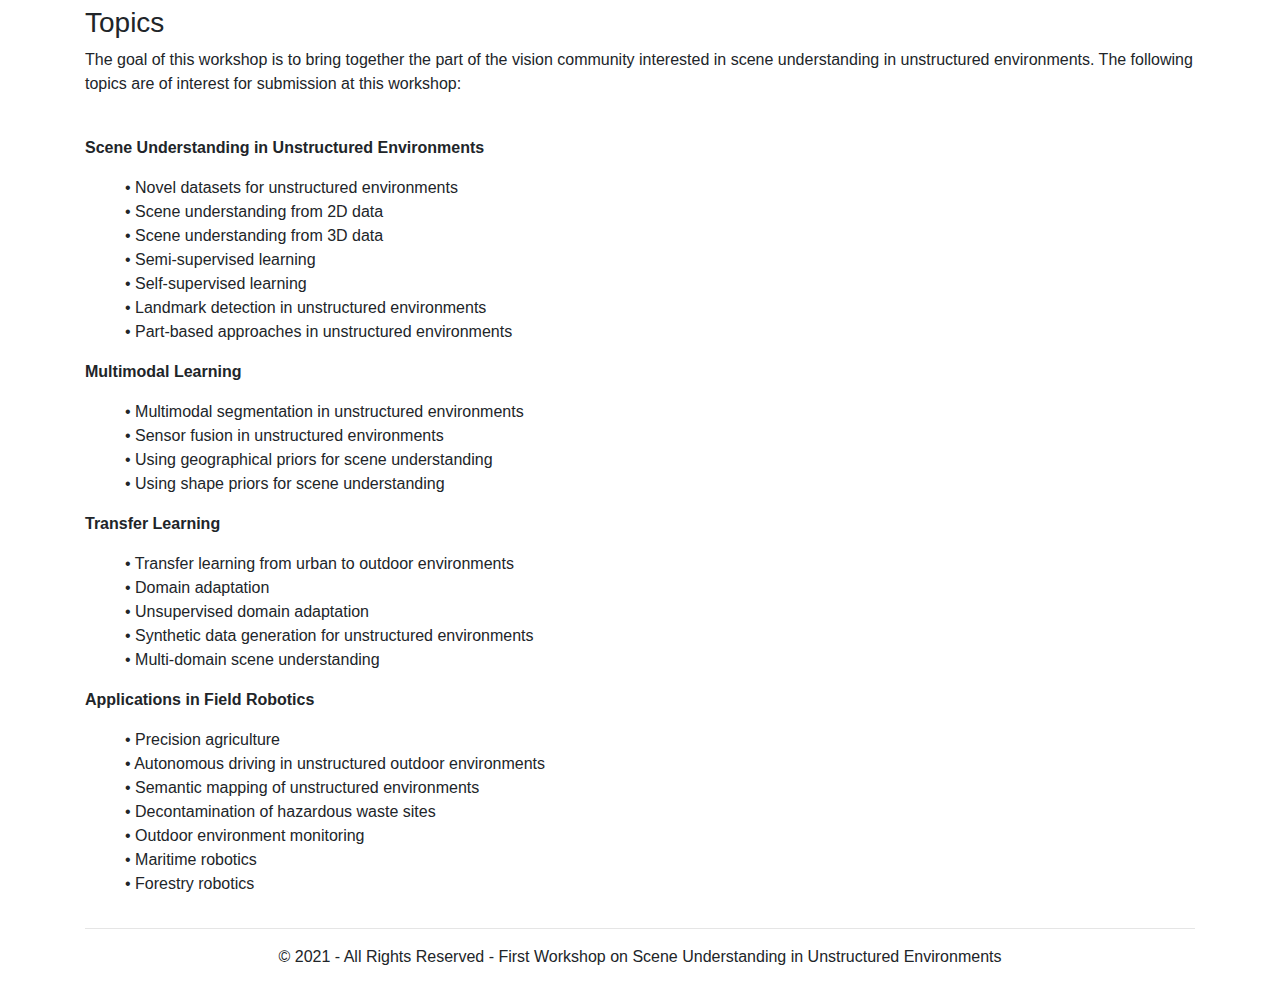
<file: submission.html>
<!doctype html>
<html lang="en">
  <head>
    <meta charset="utf-8">
    <meta name="viewport" content="width=device-width, initial-scale=1, shrink-to-fit=no">
    <meta name="description" content="">
    <meta name="author" content="">
    <meta property="og:title" content="GCPR 2021 Workshop on Scene Understanding in Unstructured Environments">
    <meta property="og:description" content="We invite submissions of 3 page extended abstracts on research ideas and publications you would like to present as part of the workshop.">
    <meta property="og:image" content="https://unstructured-scene-understanding.com/assets/img/suue-twitter.png">
    <meta property="og:url" content="https://unstructured-scene-understanding.com/submission.html">
    <meta name="twitter:title" content="GCPR 2021 Workshop on Scene Understanding in Unstructured Environments">
    <meta name="twitter:description" content="We invite submissions of 3 page extended abstracts on research ideas and publications you would like to present as part of the workshop.">
    <meta name="twitter:image" content="https://unstructured-scene-understanding.com/assets/img/suue-twitter.png">
    <meta name="twitter:card" content="summary_large_image">
    <link rel="icon" href="assets/img/favicons/favicon.ico">
    <link rel="apple-touch-icon" sizes="180x180" href="assets/img/favicons/apple-touch-icon.png">
  <link rel="icon" type="image/png" sizes="32x32" href="assets/img/favicons/favicon-32x32.png">
  <link rel="icon" type="image/png" sizes="16x16" href="assets/img/favicons/favicon-16x16.png">
  <link rel="manifest" href="assets/img/favicons/site.webmanifest">

    <title>Scene Understanding in Unstructured Environments</title>

    <!-- Bootstrap core CSS -->
    <link href="css/bootstrap.min.css" rel="stylesheet">

    <!-- Custom styles for this template -->
    <link href="css/jumbotron.css" rel="stylesheet">
  </head>

  <body>

    <nav class="navbar navbar-expand-md navbar-dark fixed-top bg-dark">
      <a class="navbar-brand" href="index.html">SUUE 2021</a>
      <button class="navbar-toggler" type="button" data-toggle="collapse" data-target="#navbarsExampleDefault" aria-controls="navbarsExampleDefault" aria-expanded="false" aria-label="Toggle navigation">
        <span class="navbar-toggler-icon"></span>
      </button>

      <div class="collapse navbar-collapse" id="navbarsExampleDefault">
        <ul class="navbar-nav mr-auto">
          <li class="nav-item">
            <a class="nav-link" href="index.html">Home</a>
          </li>
          <li class="nav-item active">
            <a class="nav-link" href="submission.html">Submissions <span class="sr-only">(current)</span></a>
          </li>
          <li class="nav-item">
            <a class="nav-link" href="program.html">Program</a>
          </li>
          <li class="nav-item">
            <a class="nav-link" href="challenge.html">Challenge</a>
          </li>
        </ul>
      </div>
    </nav>

    <main role="main">

      <!-- Main jumbotron for a primary marketing message or call to action -->
      <div class="jumbotron submission">
        <div class="container">
          <h1 class="display-3"><b>1<sup>st</sup> Workshop on Scene Understanding<br/>in Unstructured Environments</b></h1>
          <h2>In conjunction with the DAGM GCPR 2021, September 28</h2><br/>
          <h2>Registration is now open at <a style="color: white; text-decoration: underline;" target=”_blank” href="https://virtual21.dagm-gcpr.de/">virtual21.dagm-gcpr.de</a></h2>
        </div>
      </div>

      <div class="container">
        <!-- Example row of columns -->
        <div class="row">
          <div class="col-md-12">
            <h2>Important Dates</h2>
            <p><b style="color: red;">[Update June 14, 2021]</b> <b>Please notice that we have extended the extended abstract submission deadline until July 18, 2021 (23:59 CEST).</b></p>
            <p><b style="color: red;">[Update August 31, 2021]</b><b> The registration for the virtual DAGM GCPR 2021 is now available at <a target=”_blank” href="https://virtual21.dagm-gcpr.de/">https://virtual21.dagm-gcpr.de</a>. Don't forget to select the "Workshop on Scene Understanding in Unstructured Environments" as your "Interest" during registration. This allows us to estimate the event attendance and prepare accordingly. The registration for the virtual DAGM GCPR 2021 is free.</b></p>
            <ul>
              <il>Extended Abstract Submission Deadline: <b style="text-decoration: line-through;">June 17, 2021</b> <b style="color: red;">July 18, 2021 (23:59 CEST)</b><br/></il>
              <il>Decision to Authors: <b style="text-decoration: line-through;">July 22, 2021</b> <b style="color: red;">August 15, 2021</b><br/></il>
              <il>Workshop Date: <b>September 28, 2021</b> (<a target=”_blank” href="https://virtual21.dagm-gcpr.de/">Registration</a>)<br/><br/></il>
              <il><b>Use the following <a href="https://cmt3.research.microsoft.com/SUUE2021/Submission/Index">CMT submission link</a></b></il>
            </ul><br/><br/><br/>
            <h2>Submission and Reviews</h2>
            <p>We invite submissions of 3 page extended abstracts on research ideas and publications you would like to present as part of the workshop. The 3 pages exclude references and represent an upper limit as long as you communicate your presentation topic clearly in your abstract.</p>
            <p>The presented research is not required to be novel and we allow presenting previously published work. This workshop should not necessarily be considered as a venue for publication, but rather as a place to gather the community interested in scene understanding in unstructured environments.</p>
            <p>The submissions will be processed via CMT, follow <a href="https://cmt3.research.microsoft.com/SUUE2021/Submission/Index">this link to the CMT submission page</a>.</p><br/><br/>
            <h3>Submission Format</h3>
            <p>Extended abstracts submitted to the workshop should conform with the <a href="https://www.springer.com/de/it-informatik/lncs/conference-proceedings-guidelines">Springer LCNS format</a>. The template is also available on <a href="https://www.overleaf.com/latex/templates/springer-lecture-notes-in-computer-science/kzwwpvhwnvfj#.WsdHOy5uZpg">Overleaf</a>.</p>
            <p>The extended abstract length is limited to <b>3 pages excluding references</b>. All papers have to be submitted as a single <b>PDF</b> file.</p>
            <p>We allow supplementary material to be submitted as well. The material can contain documents, images, scripts, and videos. The material should be submitted as a <b>ZIP</b> file and should not exceed <b>50 MB</b>.</p>
            <p>The SUUE workshop reviewing is <b>single blind</b> and managed over <a href="https://cmt3.research.microsoft.com/SUUE2021/Submission/Index">Microsoft CMT</a>.</p>
            <p></p><br/><br/>
            <h3>Topics</h3>
            <p>The goal of this workshop is to bring together the part of the vision community interested in scene understanding in unstructured environments. The following topics are of interest for submission at this workshop:</p><br/>
            <p><b>Scene Understanding in Unstructured Environments</b></p>
            <ul>
              <il>&bull; Novel datasets for unstructured environments<br/></il>
              <il>&bull; Scene understanding from 2D data<br/></il>
              <il>&bull; Scene understanding from 3D data<br/></il>
              <il>&bull; Semi-supervised learning<br/></il>
              <il>&bull; Self-supervised learning<br/></il>
              <il>&bull; Landmark detection in unstructured environments<br/></il>
              <il>&bull; Part-based approaches in unstructured environments<br/></il>
            </ul>
            <p><b>Multimodal Learning</b></p>
              <ul>
              <il>&bull; Multimodal segmentation in unstructured environments<br/></il>
              <il>&bull; Sensor fusion in unstructured environments<br/></il>
              <il>&bull; Using geographical priors for scene understanding<br/></il>
              <il>&bull; Using shape priors for scene understanding<br/></il>
            </ul>
            <p><b>Transfer Learning</b></p>
            <ul>
              <il>&bull; Transfer learning from urban to outdoor environments<br/></il>
              <il>&bull; Domain adaptation<br/></il>
              <il>&bull; Unsupervised domain adaptation<br/></il>
              <il>&bull; Synthetic data generation for unstructured environments<br/></il>
              <il>&bull; Multi-domain scene understanding<br/></il>
            </ul>
            <p><b>Applications in Field Robotics</b></p>
            <ul>
              <il>&bull; Precision agriculture<br/></il>
              <il>&bull; Autonomous driving in unstructured outdoor environments<br/></il>
              <il>&bull; Semantic mapping of unstructured environments<br/></il>
              <il>&bull; Decontamination of hazardous waste sites<br/></il>
              <il>&bull; Outdoor environment monitoring<br/></il>
              <il>&bull; Maritime robotics<br/></il>
              <il>&bull; Forestry robotics<br/></il>
            </ul>
        </div>
        </div>

        <hr>

      </div> <!-- /container -->

    </main>

    <footer class="container d-flex justify-content-center">
      <p>&copy; 2021 - All Rights Reserved - First Workshop on Scene Understanding in Unstructured Environments</p>
    </footer>

    <!-- Bootstrap core JavaScript
    ================================================== -->
    <!-- Placed at the end of the document so the pages load faster -->
    <script src="https://code.jquery.com/jquery-3.2.1.slim.min.js" integrity="sha384-KJ3o2DKtIkvYIK3UENzmM7KCkRr/rE9/Qpg6aAZGJwFDMVNA/GpGFF93hXpG5KkN" crossorigin="anonymous"></script>
    <script>window.jQuery || document.write('<script src="assets/js/vendor/jquery-slim.min.js"><\/script>')</script>
    <script src="assets/js/vendor/popper.min.js"></script>
    <script src="js/bootstrap.min.js"></script>
  </body>
</html>
</file>
<file: css/jumbotron.css>
/* Move down content because we have a fixed navbar that is 3.5rem tall */
body {
  padding-top: 3.5rem;
  font-family: 'Lato', sans-serif;
}

.jumbotron {
  padding: 2rem 1rem;
  margin-bottom: 2rem;
  background-position: center;
  background-size: cover;
  border-radius: 0.3rem;
  color: white;
}

@media (min-width: 576px) {
  .jumbotron {
    padding: 4rem 2rem;
    height: 600px;
  }
}

a:hover {
  text-decoration: none;
  text-shadow: -.25px -.25px 0 black, 
                .25px .25px black;
}

.index {
  background-image: url("../assets/img/hero_index.png");
}

.submission {
  background-image: url("../assets/img/hero_challenge.png");
}

.program {
  background-image: url("../assets/img/hero_program.png");
}

.challenge {
  background-image: url("../assets/img/hero_challenge.png");
}

.navbar {
  background-color: #222222 !important;
  border-bottom: 1px solid #eeeeee;
}

.navbar-brand {
  font-weight: 300;
}

.display-3 {
  font-size: 3.5em;
}


.navbar li {
  padding: 0em 2em;
}

.button {
  background-color: white; 
  border: 1px solid black;
  border-radius: 2px;
  color: black;
  padding: 15px 32px;
  text-align: center;
  text-decoration: none;
  display: inline-block;
  font-size: 16px;
  transition-duration: 0.4s;
}

.button:hover {
  background-color: black; /* Green */
  color: white;
}

.speaker.row {
  padding-bottom: 2em;
}

.speaker-image {
  border-radius: 20%;
  max-width: 180px;
}

.speaker-video {
  font-size: large;
}

@media (min-width: 768px) {
  .speaker-text {
    position: absolute;
    top: 45%;
  }

  .speaker-video {
    padding-left: 10em;
  }
  
  .speaker-line-top {
    position: relative;
    top: 15%;
  }
  
  .speaker-line-bottom {
    position: relative;
    top: 80%;
  }
}

@media (min-width: 768px) and (max-width: 991.98px) { 
  .speaker-image {
    max-width: 140px;
  }
}

@media (max-width: 767.98px) { 
  .speaker-image {
    display: block;
    margin-left: auto;
    margin-right: auto;
    max-width: 140px;
  }

  .speaker-text {
    text-align: center;
    padding: 1em;
  }

  .speaker-line-top, .speaker-line-bottom {
    display: none;
  }
}

.table.schedule td, th {
  text-align: center;
  vertical-align: middle !important;
}

.schedule span.authors {
  font-size: 14px;
}

.schedule span.resources {
  font-size: larger;
}
</file>
